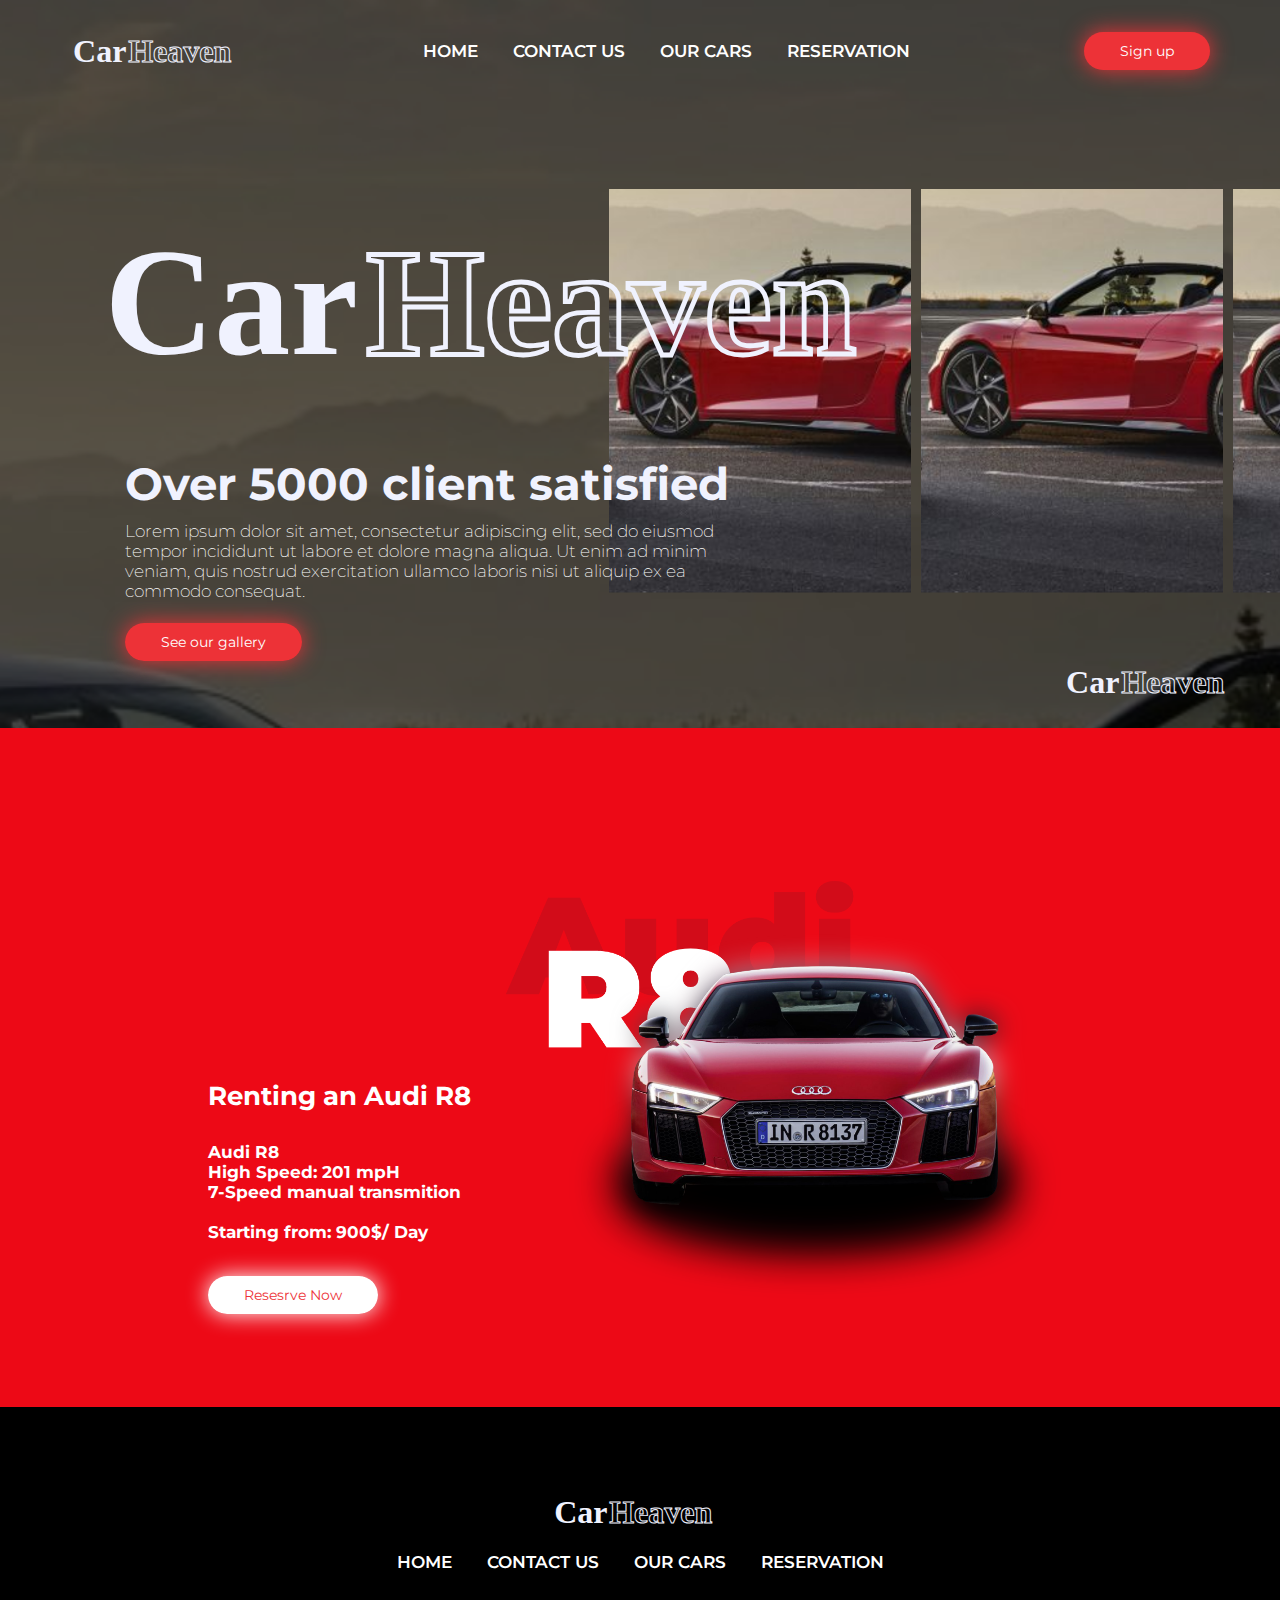
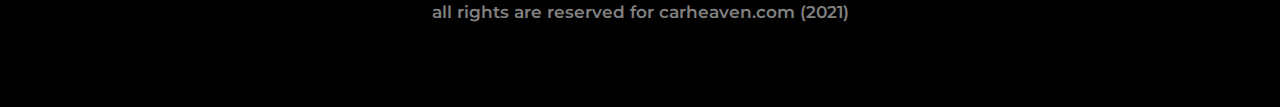
<file: index.html>
<!DOCTYPE html>
<html lang="en">
    <head>
        <meta charset="UTF-8">
        <title>CarHeaven</title>
        <link rel="stylesheet" href="style.css">
        <link rel="shortcut icon" href="CarRed.png">
        <!-- mobile metas -->
        <meta name="viewport" content="width=device-width, initial-scale=1">
        <meta name="viewport" content="initial-scale=1, maximum-scale=1">
        <!-- site metas -->
    </head>
    <body>
        <header>
            <img class="logo" src="Logo.svg"  alt="CarHeaven">
            <nav>
                <ul class="nav-area">
                    <li><a  href="index.html">Home</a></li>
                        <li><a href="carHeavenAboutUs.html">Contact Us</a></li>
                        <li><a href="carHeavencathalogue.html">Our cars</a></li>
                        <li><a href="carHeavenReservation.html">Reservation</a></li>
                </ul>
            </nav>
            <div class="info">
                <h5 style="padding-left: 5vw; text-decoration: #fff;">carheaven@gmail.com</h5>
                <P style="padding: 0vw 0.5vw;">I</P>
                <h5 style="padding-right: 5vw; text-decoration: #fff;">+212522908871</h5>
            </div>
            <a class="btn-area" href="#">Sign up</a>

        </header>
        <div id="brgMenu" onclick=showNavBar()>
            <img id="brgMenuImg" src="brgMenu.jpg">
        </div>
        <div id="navRespID" class="navResp" style="display: none;">
            <ul class="nav-areaRes">
                <div class="hideX">
                    <li class="hideXFrst" style="text-align: right;
                    color: white;
                    margin-top: 5px;
                    margin-right: 20px;
                    font-size: 25px;
                    padding-right: 25px;
                    padding-top: 25px;" onclick=hideNavBar()>x</li>
                </div>
                <li class="secondChild"><a  href="index.html">Home</a></li>
                    <li><a href="carHeavenAboutUs.html">Contact Us</a></li>
                    <li><a href="carHeavencathalogue.html">Our cars</a></li>
                    <li><a href="carHeavenReservation.html">Reservation</a></li>
            </ul>
        </div>
        <div class="childDiv">
            <div class="LogoCarHeaven"></div>
            <div class="textDscrp">
                <span class="overText">Over 5000 client satisfied</span>
                <p>Lorem ipsum dolor sit amet, consectetur adipiscing elit, sed do eiusmod tempor incididunt ut labore et dolore magna aliqua. Ut enim ad minim veniam, quis nostrud exercitation ullamco laboris nisi ut aliquip ex ea commodo consequat.</p>
                <a class="btn-area" href="carHeavencathalogue.html">See our gallery</a>
            </div>
            <div class="wrapper">
                <div class="item1"></div>
                <div class="item1"></div>
                <div class="item"></div>
                <div class="item"></div>
                <div class="item"></div>
                <div class="item"></div>
            </div>
        </div>
        <div class="logoDown">
            <img style="margin-bottom: 26px;" src="Logo.svg"  alt="CarHeaven">
        </div>
        <!--seconde page-->

        <div class="secondPage">
            <div class="scndCont">
                <div class="scndContTxt">
                    <h2 style="color: white;">Renting an Audi R8<br><br></h2>
                    <h4 style="color: white; margin-bottom: 42px;">Audi R8<br>
                    High Speed: 201 mpH<br>
                    7-Speed manual transmition<br><br>
                    Starting from: 900$/ Day<br>
                </h4>
                <a class="btn-area3" href="carHeavenReservation.html">Resesrve Now</a>
                </div>
                <div class="AudiR8"></div>
            </div>
        </div>




        <!--seconde page-->
    <!---footer---->
    <footer class="footer">
        <div class="footerHolder">
            <img style="height: auto; justify-self: center;" src="Logo.svg" alt="CarHeaven">
            <ul class="nav-area">
                <li><a  href="carHeaven.html">Home</a></li>
                    <li><a href="carHeavenAboutUs.html">Contact Us</a></li>
                    <li><a href="carHeavencathalogue.html">Our cars</a></li>
                    <li><a href="carHeavenReservation.html">Reservation</a></li>
            </ul>
            <p style="color: grey; text-align: center;margin-top: 10px;">all rights are reserved for carheaven.com (2021)</p>
    </div>
   
    </footer>
    <!---footer---->
    <style>
        #nav-areaRes{
            visibility: hidden;
        }
    </style>
    <script src="app.js"></script>
    </body>

</html>
</file>
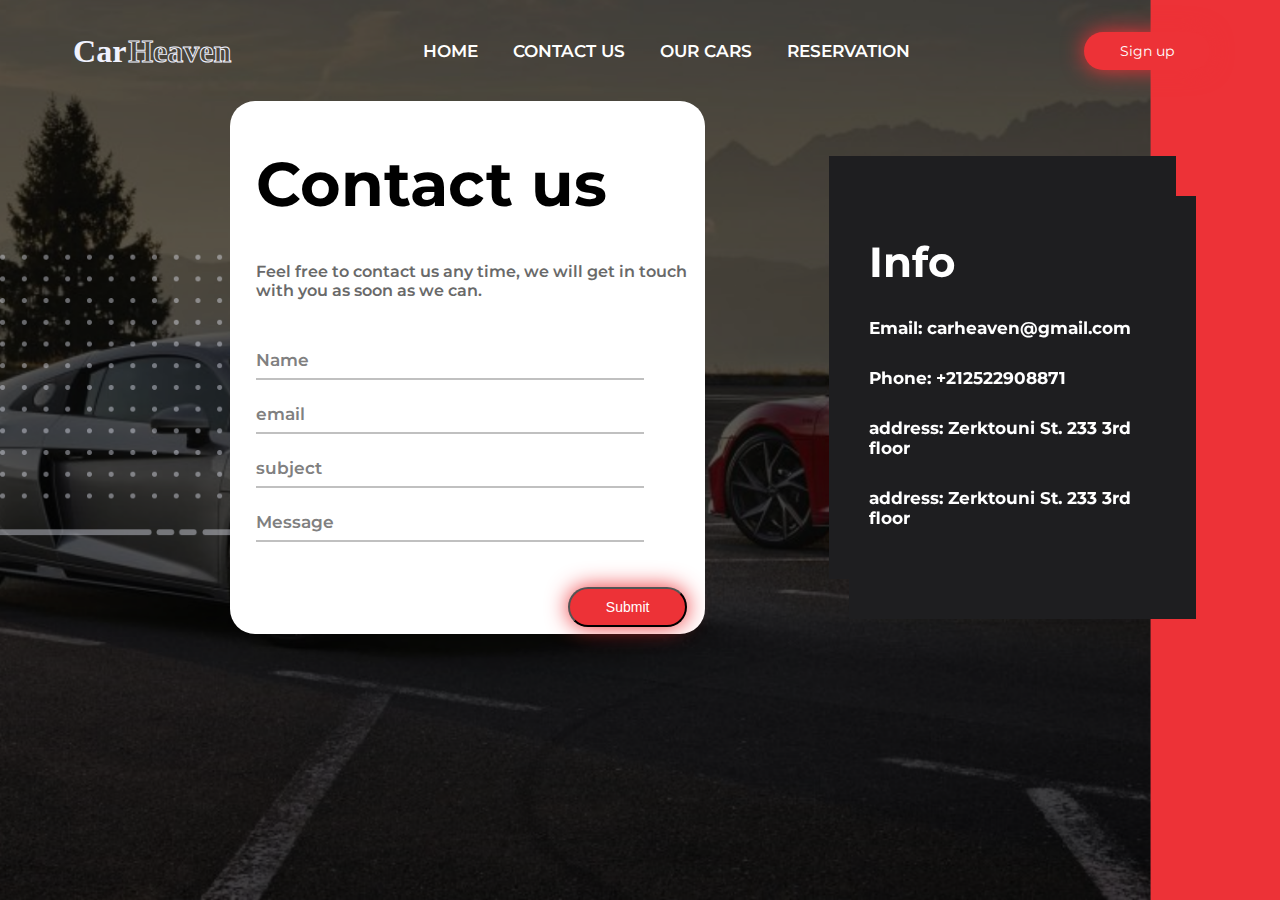
<file: carHeavenAboutUs.html>
<!DOCTYPE html>
<html lang="en">
    <head>
        <meta charset="UTF-8">
        <title>CarHeaven about Us</title>
        <link rel="stylesheet" href="style.css">
        <link rel="shortcut icon" href="CarRed.png">
        <!-- mobile metas -->
        <meta name="viewport" content="width=device-width, initial-scale=1">
        <meta name="viewport" content="initial-scale=1, maximum-scale=1">
        <!-- site metas -->
    </head>
    <body>
        <div class="bodyContactUs">
            <header>
                <img class="logo" src="Logo.svg" alt="CarHeaven">
                <nav>
                    <ul class="nav-area">
                        <li><a  href="index.html">Home</a></li>
                        <li><a href="carHeavenAboutUs.html">Contact Us</a></li>
                        <li><a href="carHeavencathalogue.html">Our cars</a></li>
                        <li><a href="carHeavenReservation.html">Reservation</a></li>
                    </ul>
                </nav>
                <div class="info">
                    <h5 style="padding-left: 5vw; text-decoration: #fff;">carheaven@gmail.com</h5>
                    <P style="padding: 0vw 0.5vw;">I</P>
                    <h5 style="padding-right: 5vw; text-decoration: #fff;">+212522908871</h5>
                </div>
                <a class="btnArea2" href="#">Sign up</a>
            </header>
            <div id="brgMenu" onclick=showNavBar()>
                <img id="brgMenuImg" src="brgMenu.jpg">
            </div>
            <div id="navRespID" class="navResp" style="display: none;">
                <ul class="nav-areaRes">
                    <div class="hideX">
                        <li style="text-align: right; color: white; margin-top: 50px; margin-right: 33px; font-size: 25px;"
                            onclick=hideNavBar()>x</li>
                    </div>
                    <li class="secondChild"><a href="index.html">Home</a></li>
                    <li><a href="carHeavenAboutUs.html">Contact Us</a></li>
                    <li><a href="carHeavencathalogue.html">Our cars</a></li>
                    <li><a href="carHeavenReservation.html">Reservation</a></li>
                </ul>
            </div>
            <div class="contParnt">
                <div class="CUHolder">
                    <h1 class="CUtext">Contact us</h1>
                    <div class="CUtextP">Feel free to contact us any time, we will get in touch with you as soon as we can.</div>
    <!------------------------input--------------------------------------->
                    <div class="inputHolder">
                        <div class="inputWrapper">
                            <div class="input-data">
                                <input id="textName" type="text" required>
                                    <div class="underline"></div>
                                    <label>Name</label>
                            </div>
                        </div>
                        <div class="inputWrapper">
                            <div class="input-data">
                                <input id="textEmail" type="email" required>
                                <div class="underline"></div>
                            <label>email</label>
                            </div>
                        </div>
                        <div class="inputWrapper">
                            <div class="input-data">
                                <input id="textSubject"  type="text" required>
                                    <div class="underline"></div>
                                    <label>subject</label>
                            </div>
                        </div>
                        <div class="inputWrapper">
                            <div class="input-data">
                                <input id="textMessage"  type="text" required>
                                    <div class="underline"></div>
                                    <label>Message</label>
                            </div>
                        </div>
                    </div>
    <!------------------------input--------------------------------------->
                    <div class="CUbtnHolder">
                        <input type="submit" id="btnClick" class="btnArea2" onclick="click()"></input>
                    </div>
                </div>
                <div class="flipCard">
                    <div class="CUInfo">
                        <h1 id="text33"></h1>
                        <h2 style="font-size: 42px; margin-bottom:30px">Info</h2>
                        <h4 id="text11" style="margin-bottom:30px">Email: carheaven@gmail.com</h4>
                        <h4 id="text12" style="margin-bottom:30px">Phone: +212522908871</h4>
                        <h4 id="text13" style="margin-bottom:30px">address: Zerktouni St. 233 3rd floor</h4>
                        <h4 id="text14" style="margin-bottom:30px">address: Zerktouni St. 233 3rd floor</h4>
                    </div>
                </div>
            </div>
    </div>
    <script src="contactUs.js"></script>
    </body>
</html>
</file>
<file: style.css>
@import url("https://fonts.googleapis.com/css2?family=Montserrat:ital,wght@0,100;0,200;0,300;0,400;0,500;0,600;0,700;0,800;0,900;1,100;1,200;1,300;1,400;1,500;1,600;1,700;1,800;1,900&display=swap");

* {
  margin: 0;
  padding: 0;
  box-sizing: border-box;
}

h1 {
  font-family: "Montserrat", sans-serif;
}

body {
  background-image: url(Web1920–1.png);
  background-size: cover;
  background-position: center;
  background-color: #000;
  height: 100%;
  background-repeat: no-repeat;
  font-family: Montserrat;
  font-weight: 600;
  font-size: 17px;
}

a {
  text-decoration: none;
}

header {
  display: flex;
  justify-content: space-between;
  align-items: center;
  padding: 30px 70px;
  cursor: url("cursor.png");
}

.nav-area {
  list-style: none;
}

.nav-areaRes {
  position: absolute;
  background-color: #000;
  display: flex;
  align-content: stretch;
  flex-wrap: wrap;
  justify-content: center;
  text-align: center;
  height: 578px;
  z-index: 5;
  margin-top: -28px;
  width: 100%;
}

#brgMenu {
  background-color: black;
  width: 100vw;
  height: 80px;
  display: flex;
  justify-content: flex-end;
  align-content: center;
  display: none;
}

#brgMenuImg {
  position: absolute;
  top: 22px;
  right: 20px;
  width: 30px;
  height: 30px;
  margin-right: 8px;
}

.secondChild {
  margin-top: 50px;
}

.nav-areaRes li {
  display: inline-block;
  padding: 0 15px;
  text-transform: uppercase;
  width: 100vw;
  justify-self: center;
}

.nav-areaRes li a {
  color: #fff;
}

.nav-areaRes li a:hover {
  color: #ed3237;
}

.hideX {
  display: flex;
  justify-content: flex-end;
  max-height: 0px;
}

.hideXFrst {
  text-align: right;
  color: white;
  margin-top: 5px;
  margin-right: 20px;
  font-size: 25px;
  padding-right: 25px;
  padding-top: 25px;
}

.nav-area li {
  display: inline-block;
  padding: 0 15px;
  text-transform: uppercase;
}

.nav-area li a {
  color: #fff;
}

.nav-area li a:hover {
  color: #ed3237;
}
.btn-area {
  color: #fff;
  background: #ed3237;
  padding: 10px 36px;
  border-radius: 24.5px;
  box-shadow: 0px 0px 22px #ed3237;
  font-weight: 400;
  font-size: 14px;
}

.btnArea2 {
  color: #fff;
  background: #ed3237;
  padding: 10px 36px;
  border-radius: 24.5px;
  box-shadow: 0px 0px 22px #ed3237;
  font-weight: 400;
  font-size: 14px;
}

.btn-area3 {
  color: #ed3237;
  background: #fff;
  padding: 10px 36px;
  border-radius: 24.5px;
  box-shadow: 0px 0px 22px #fff;
  font-weight: 400;
  font-size: 14px;
}

.info {
  display: flex;
  justify-content: center;
  align-items: center;
}

.info h5 {
  color: #fff;
  font-weight: lighter;
}

.info p {
  color: #fff;
  font-weight: lighter;
}

.LogoCarHeaven {
  width: 66.4vw;
  height: 11vw;
  background-image: url(Logo.svg);
  background-position: center center;
  background-size: cover;
  position: absolute;
  left: 7vw;
}

.childDiv {
  margin-top: 128px;
  margin-left: 7vw;
  display: flex;
  justify-content: flex-end;
  flex-wrap: wrap;
}

.wrapper {
  height: 445px;
  margin-top: -40px;
  border: 1px solide #ddd;
  display: flex;
  width: 1035px;
  overflow-x: auto;
}

.wrapper::-webkit-scrollbar {
  width: 0;
}

.wrapper .item {
  background-image: url("CarRed.png");
  min-width: 302px;
  height: 404px;
  line-height: 380px;
  text-align: center;
  background-size: cover;
  margin-right: 10px;
}

.wrapper .item1 {
  min-width: 180px;
  height: 308px;
  line-height: 308px;
  text-align: center;
  background-color: transparent;
  margin-right: 2px;
}

.textDscrp {
  position: absolute;
  left: 125px;
  width: 610px;
  margin-top: 227px;
}

.textDscrp p {
  margin-top: 10px;
  margin-bottom: 30px;
  color: white;
  font-weight: 200;
}

.secondPage {
  background-color: #ed0916;
  display: flex;
  justify-content: center;
  width: 100%;
  height: auto;
  padding: 8vw;
  gap: 20px;
}

.scndCont {
  display: flex;
  justify-content: space-between;
  align-items: stretch;
}

.scndContTxt {
  align-self: flex-end;
}

.AudiR8 {
  background-image: url(audiR8.png);
  background-size: cover;
  width: 47vw;
  height: 37vw;
  background-position: center;
  align-self: center;
}

.overText {
  font-family: Montserrat;
  font-weight: bold;
  font-size: 45px;
  text-align: left;
  color: #f0f2fe;
  display: flex;
  justify-self: flex-start;
}

.bodyCathalogue {
  background-image: url(Bg-cathalogue.png);
  background-size: cover;
  background-position: center center;
  height: 100vh;
  background-repeat: no-repeat;
  font-family: Montserrat;
  font-weight: 600;
  font-size: 17px;
}
.bodyContactUs {
  background-image: url(BgContactUs.png);
  background-size: cover;
  background-position: center center;
  height: 100vh;
  background-repeat: no-repeat;
  font-family: Montserrat;
  font-weight: 600;
  font-size: 17px;
}

.ourCatImg {
  width: 80vw;
  height: auto;
}

.vContainer {
  padding: 0vw 10vw;
}

.cardHolder {
  width: 304px;
  height: 342px;
  border-radius: 12px;
  background: #fff;
  box-shadow: 0px 3px 6px rgba(0, 0, 0, 0.16);
}

.picHolder {
  width: auto;
  height: 203px;
  border-radius: 12px 12px 0px 0px;
  background-position: center;
  background-size: cover;
}

.childDivCat {
  display: flex;
  justify-content: space-evenly;
  flex-wrap: wrap;
  gap: 30px;
}

.btnRent {
  margin-top: 7px;
  display: flex;
  justify-content: flex-end;
}

.infoHolder {
  padding: 10px;
  height: 140px;
  display: flex;
  justify-content: space-between;
  flex-direction: column;
}

.picLogo {
  width: 45%;
  height: auto;
  padding: 10px 15px;
}

.logoDown {
  margin-right: 3vw;
  margin-top: 3vh;
  display: flex;
  justify-content: flex-end;
}

.contParnt {
  width: 97vw;
  height: auto;
  padding-left: 18vw;
  display: flex;
  justify-content: space-between;
  flex-wrap: wrap;
  align-items: center;
  perspective: 800px;
}

.CUHolder {
  width: 475px;
  height: 533px;
  background-color: #fff;
  padding-left: 2vw;
  padding-top: 5vh;
  border-radius: 25px;
  padding-right: 18px;
}

.CUtext {
  margin-bottom: 40px;
  font-size: 62px;
}

.CUtextP {
  margin-bottom: 40px;
  font-size: 16px;
  color: dimgray;
}

/*---------input-----------*/

.inputWrapper .input-data {
  height: 40px;
  width: 100%;
  position: relative;
}
.inputWrapper .input-data input {
  height: 100%;
  width: 90%;
  border: none;
  font-size: 17px;
  border-bottom: 2px solid silver;
  outline: none;
}
.input-data input:focus ~ label,
.input-data input:valid ~ label {
  transform: translateY(-20px);
  font-size: 15px;
  color: #ed3237;
}
.inputWrapper .input-data label {
  position: absolute;
  bottom: 10px;
  left: 0;
  color: grey;
  pointer-events: none;
  transition: all 0.3s ease;
}
.input-data .underline {
  position: absolute;
  height: 2px;
  width: 113%;
  bottom: 0;
}
.input-data .underline:before {
  position: absolute;
  content: "";
  height: 100%;
  width: 80%;
  background: #ed3237;
  transform: scaleX(0);
  transform-origin: center;
  transition: transform 0.3s ease;
}
.input-data input:focus ~ .underline:before,
.input-data input:valid ~ .underline:before {
  transform: scaleX(1);
}

.inputHolder {
  height: 202px;
  display: flex;
  justify-content: space-between;
  flex-direction: column;
}

.CUbtnHolder {
  height: 105px;
  display: flex;
  align-items: flex-end;
  justify-content: flex-end;
  padding-top: 20px;
  padding-left: 20px;
  padding-bottom: 20px;
  padding-right: Opx;
}

.flipCard {
  width: 347px;
  height: 423px;
  background: #1e1e20;
  margin-right: 66px;
  color: #fff;
  padding: 40px 20px;
}

.CUInfo {
  width: 347px;
  height: 423px;
  background: #1e1e20;
  margin-right: 66px;
  color: #fff;
  padding: 40px 20px;
}
.CUSubm {
  position: relative;
  width: 347px;
  height: 423px;
  background: #1e1e20;
  margin-right: 66px;
  color: #fff;
  padding: 40px 20px;
}

.reservationCont {
  width: 60vw;
  height: fit-content;
  border-radius: 20px;
  background: #fff;
  box-shadow: 0px 0px 6px rgb(0 0 0 / 16%);
  padding: 2vw 0vh 2vw 10vh;
  flex-basis: 60%;
}
.checkCont {
  flex-basis: 30%;
  padding: 1vw 1vw;
  align-self: stretch;
  min-width: 300px;
  border-radius: 20px;
  background: #fff;
  box-shadow: 0px 0px 6px rgb(0 0 0 / 16%);
}

.checkCont2 {
  padding: 1vw 3vw;
}

.textRes {
  font-weight: 600;
  font-size: 14px;
  color: #000;
}

.vehiculeHolder {
  display: flex;
  justify-content: flex-start;
  flex-wrap: wrap;
}

.chooseCard {
  width: auto;
  display: flex;
  justify-content: space-around;
  align-items: center;
  height: 38px;
  border-radius: 6px;
  background: #fff;
  box-shadow: 0px 0px 6px #ed3237;
  margin-right: 22px;
  margin-top: 18px;
}

.chooseCard h5 {
  margin: 0px 5px;
  font-weight: normal;
}

.chooseImg {
  width: 66px;
  height: 38px;
  border-radius: 6px;
}

.textRes.textRes:second-chil {
  margin-top: 20px;
}

.chooseFuel {
  width: 145px;
  height: auto;
}

.fuelCont {
  display: flex;
  justify-content: flex-start;
  gap: 5px;
  flex-wrap: wrap;
}

.fuelCont img {
  width: auto;
  height: auto;
}

.activeFuel img {
  filter: saturate(#000);
}

#imgCheckCont {
  background-image: url("initBg.png");
  background-position: center;
  background-size: cover;
  width: 95%;
  height: 200px;
  margin: 2.5% 2.5%;
  border-radius: 14px;
  display: flex;
  justify-content: flex-end;
  align-items: flex-end;
  padding: 10px;
  border-style: dashed;
  border-color: #ed3237;
}

#imgCheckCont h3 {
  justify-self: center;
  align-self: center;
  color: #ed3237;
}

#transm {
  background-image: url("manual.png");
  width: 80px;
  background-size: cover;
  height: auto;
}

#btnArea {
  width: 180px;
}

#btnDiv {
  display: flex;
  justify-content: flex-end;
  margin-top: 30px;
}

.flipCard {
  -webkit-transform: rotate3d(0, 1, 0, 0deg);
  transform: rotate3d(0, 1, 0, 0deg);
}

/*--------------- footer ------------------*/
.footer {
  background-color: #000;
  width: 100%;
  height: 300px;
  display: flex;
  justify-content: center;
  align-content: center;
}

.footerHolder {
  display: flex;
  justify-content: center;
  flex-direction: column;
  flex-wrap: wrap;
  align-content: center;
  gap: 20px;
}

/*--------------- footer ------------------*/

@media (max-width: 1362px) {
  .info {
    display: none;
  }
}

@media (max-width: 970px) {
  .navResp {
    display: none;
  }

  #brgMenu {
    display: block;
  }

  header {
    display: none;
  }

  .navResp {
    display: block;
  }

  .CUHolder {
    width: 475px;
    height: 606px;
    background-color: #fff;
    padding-left: 4vw;
    padding-top: 1vh;
    border-radius: 25px;
    padding-right: 4vw;
    margin: 25px 0px;
  }

#btnClick{
    margin-left: 45px;
}

  .childDiv {
    margin-top: 25px;
    margin-left: 4vw;
    display: flex;
    justify-content: flex-end;
    flex-wrap: wrap;
  }

  .contParnt {
    width: 97vw;
    height: auto;
    padding-left: 4vw;
    display: flex;
    justify-content: space-between;
    flex-wrap: wrap;
    align-items: center;
    perspective: 800px;
  }

  .reservationCont {
    /* width: 60vw; */
    height: fit-content;
    border-radius: 20px;
    background: #fff;
    box-shadow: 0px 0px 6px rgb(0 0 0 / 16%);
    padding: 2vw 0vh 2vw 1vh;
    flex-basis: 100%;
  }

  .textDscrp {
    position: inherit;
    margin-left: 0vw;
    width: 70vw;
    height: auto;
    margin-top: 0px;
  }

  .wrapper {
    display: none;
  }

  .overText {
    font-family: Montserrat;
    margin-top: 20px;
    font-weight: bold;
    font-size: 21px;
    text-align: left;
    color: #f0f2fe;
    display: flex;
    justify-self: flex-start;
  }

  .LogoCarHeaven {
    width: 79.4vw;
    height: 11vw;
    background-image: url(Logo.svg);
    background-position: center center;
    background-size: cover;
    position: inherit;
    /* left: 53vw; */
  }

  .childDiv {
    margin-top: 25px;
    /* margin-left: 4vw; */
    display: flex;
    justify-content: flex-start;
    flex-wrap: wrap;
  }

  .AudiR8 {
    background-image: url(audiR8.png);
    background-size: cover;
    width: 84vw;
    height: 72vw;
    background-position: center;
    align-self: center;
}

.secondPage {
    background-color: #ed0916;
    display: flex;
    flex-direction: column;
    justify-content: center;
    width: 100%;
    height: auto;
    padding: 17vw;
    gap: 20px;
}

.scndCont {
    display: flex;
    flex-direction: column-reverse;
    justify-content: center;
    align-items: stretch;
}

.nav-area {
    list-style: none;
    display: flex;
    justify-content: center;
    flex-wrap: wrap;
    row-gap: 20px;
}

}
</file>
